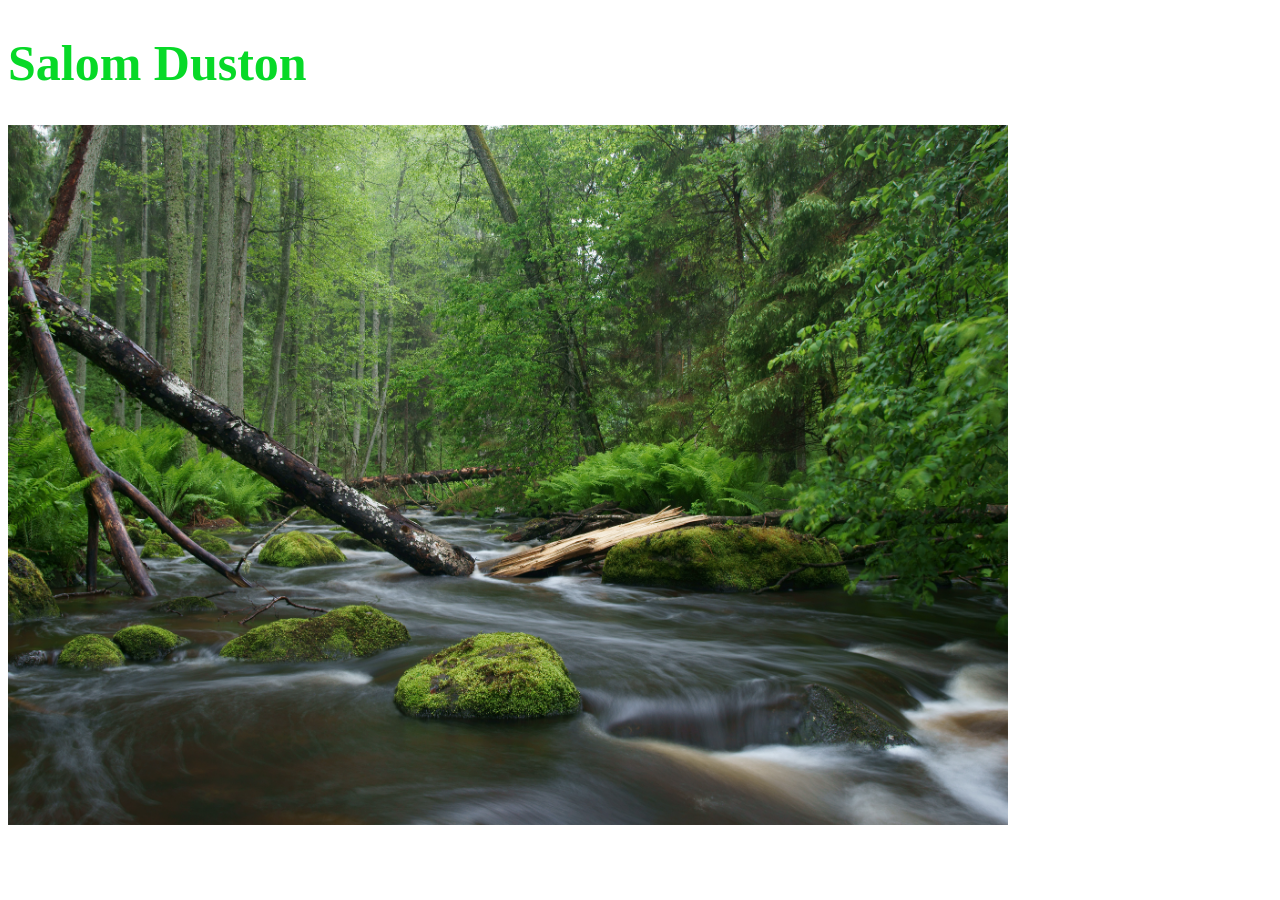
<file: day1/index.html>
<!doctype html>
<html lang="en">
  <head>
    <title>SoftClub</title>
  </head>
  <body>
    <h1 style="font-size: 50px; color: rgb(7, 217, 39);">Salom Duston</h1>
    <img style="width: 1000px; height: 700px;" src="./image1.png" alt="">
  </body>
</html>
</file>
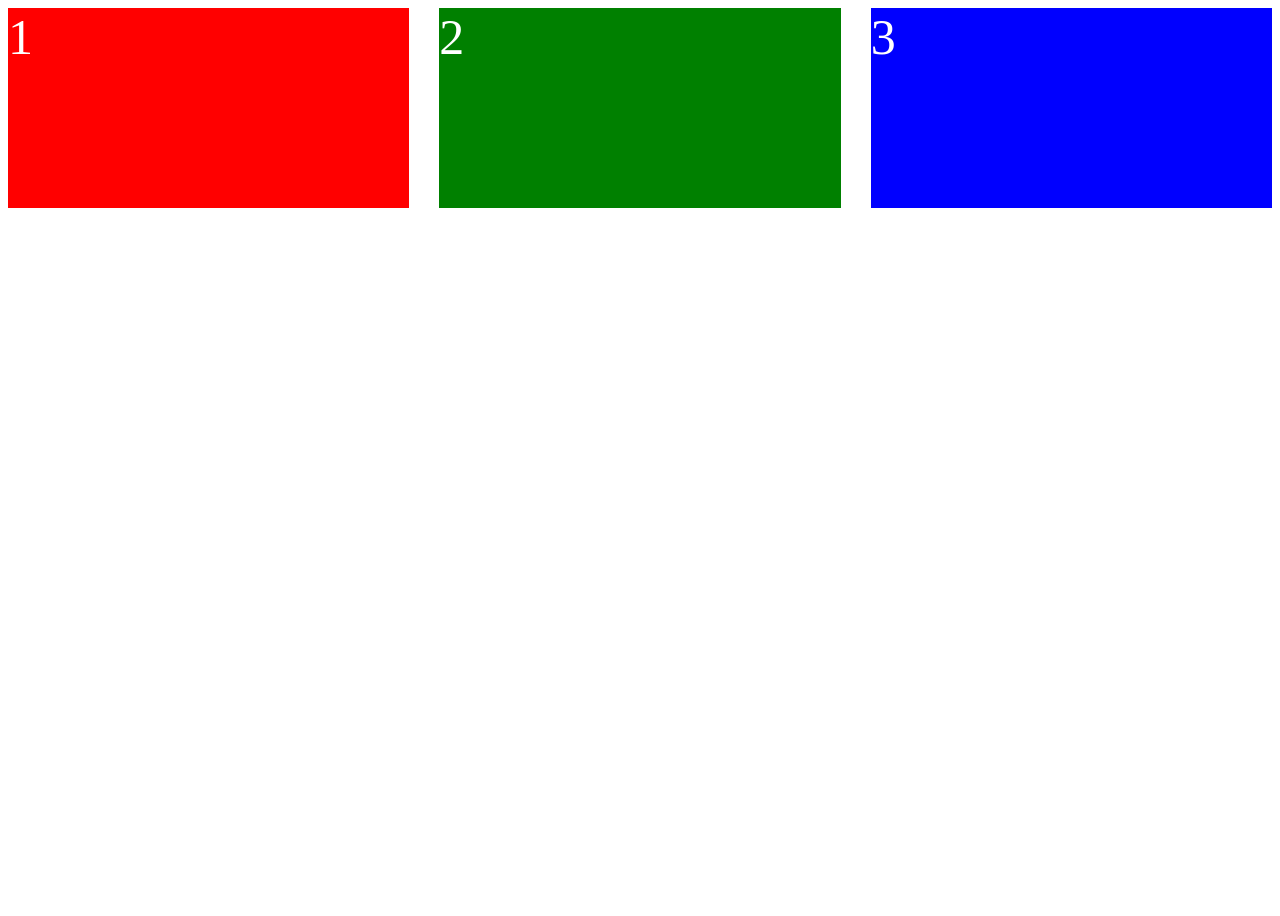
<file: day2/index.html>
<!DOCTYPE html>
<html lang="en">
<head>
  <meta charset="UTF-8">
  <meta name="viewport" content="width=device-width, initial-scale=1.0">
  <title>Document</title>
  <link rel="stylesheet" href="./style.css">
</head>
<body>
  <div class="box">
    <div class="d1">1</div>
    <div class="d2">2</div>
    <div class="d3">3</div>
  </div>
</body>
</html>
</file>
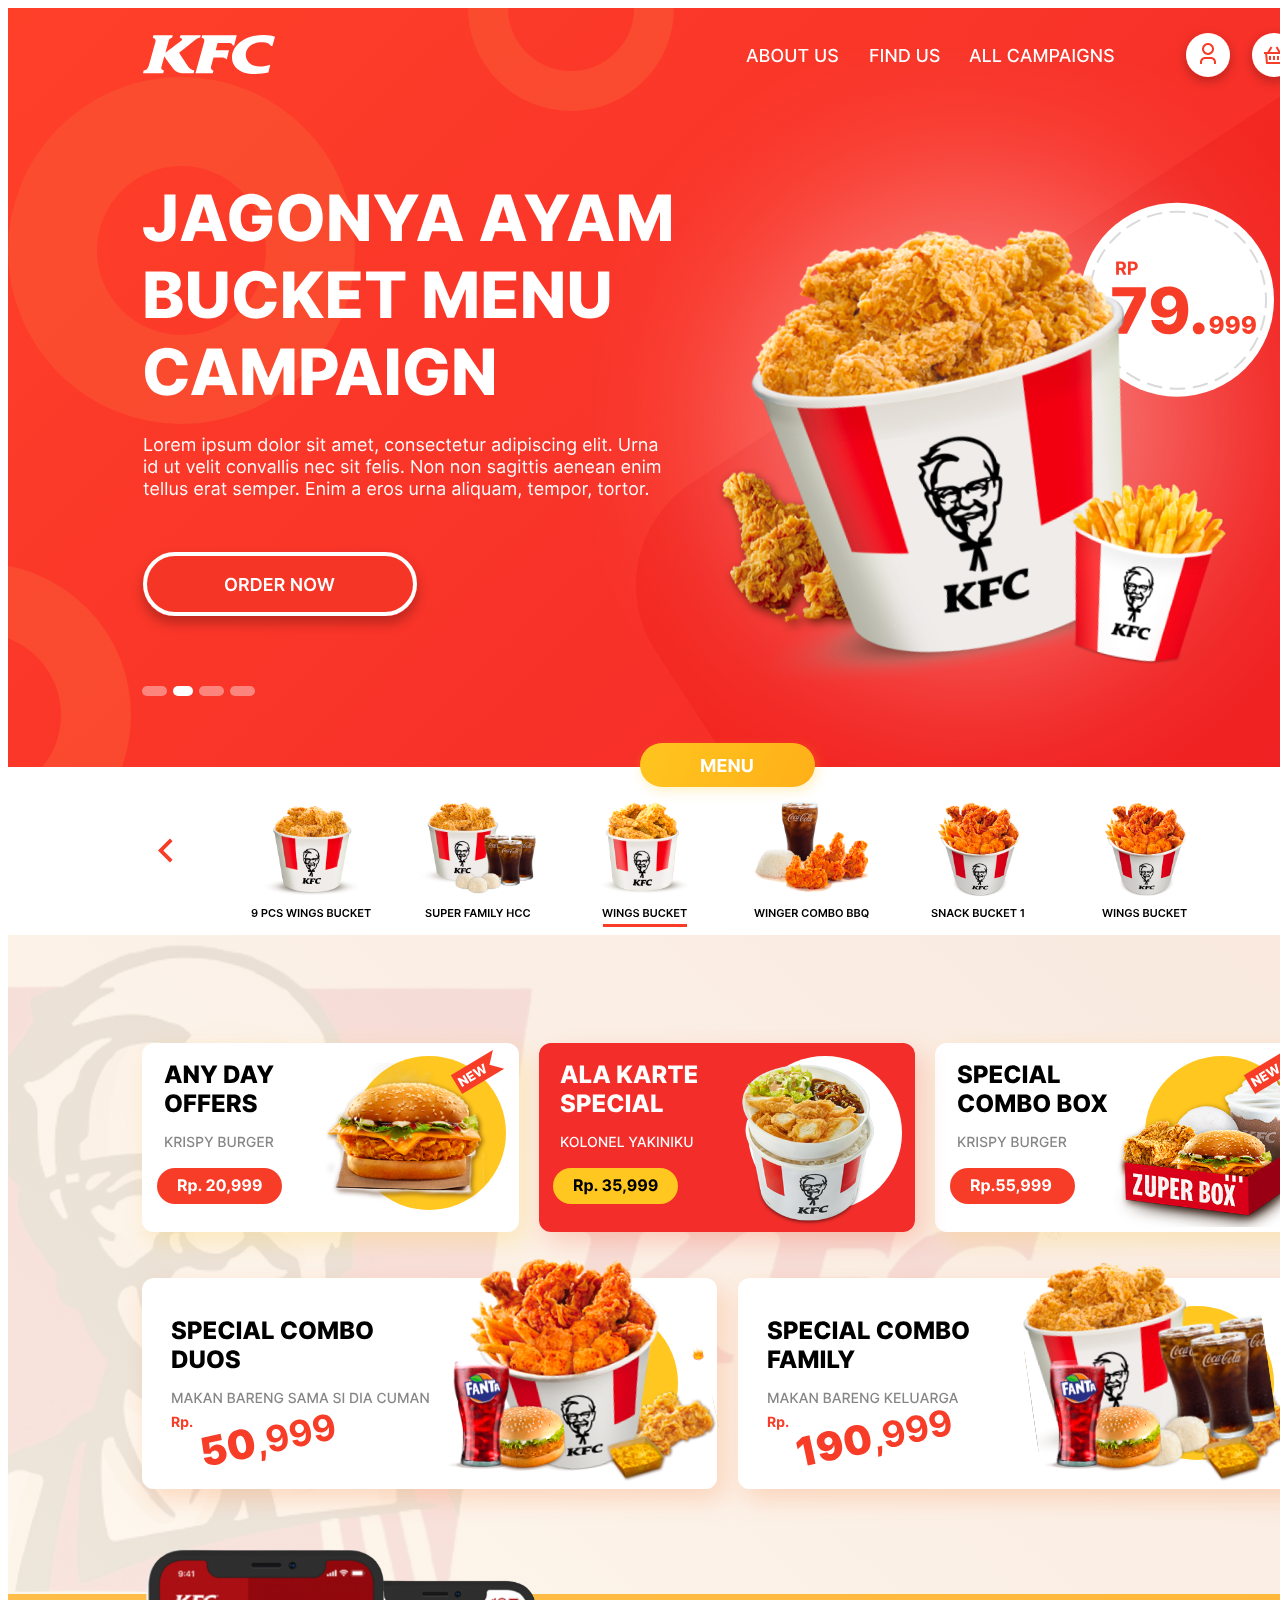
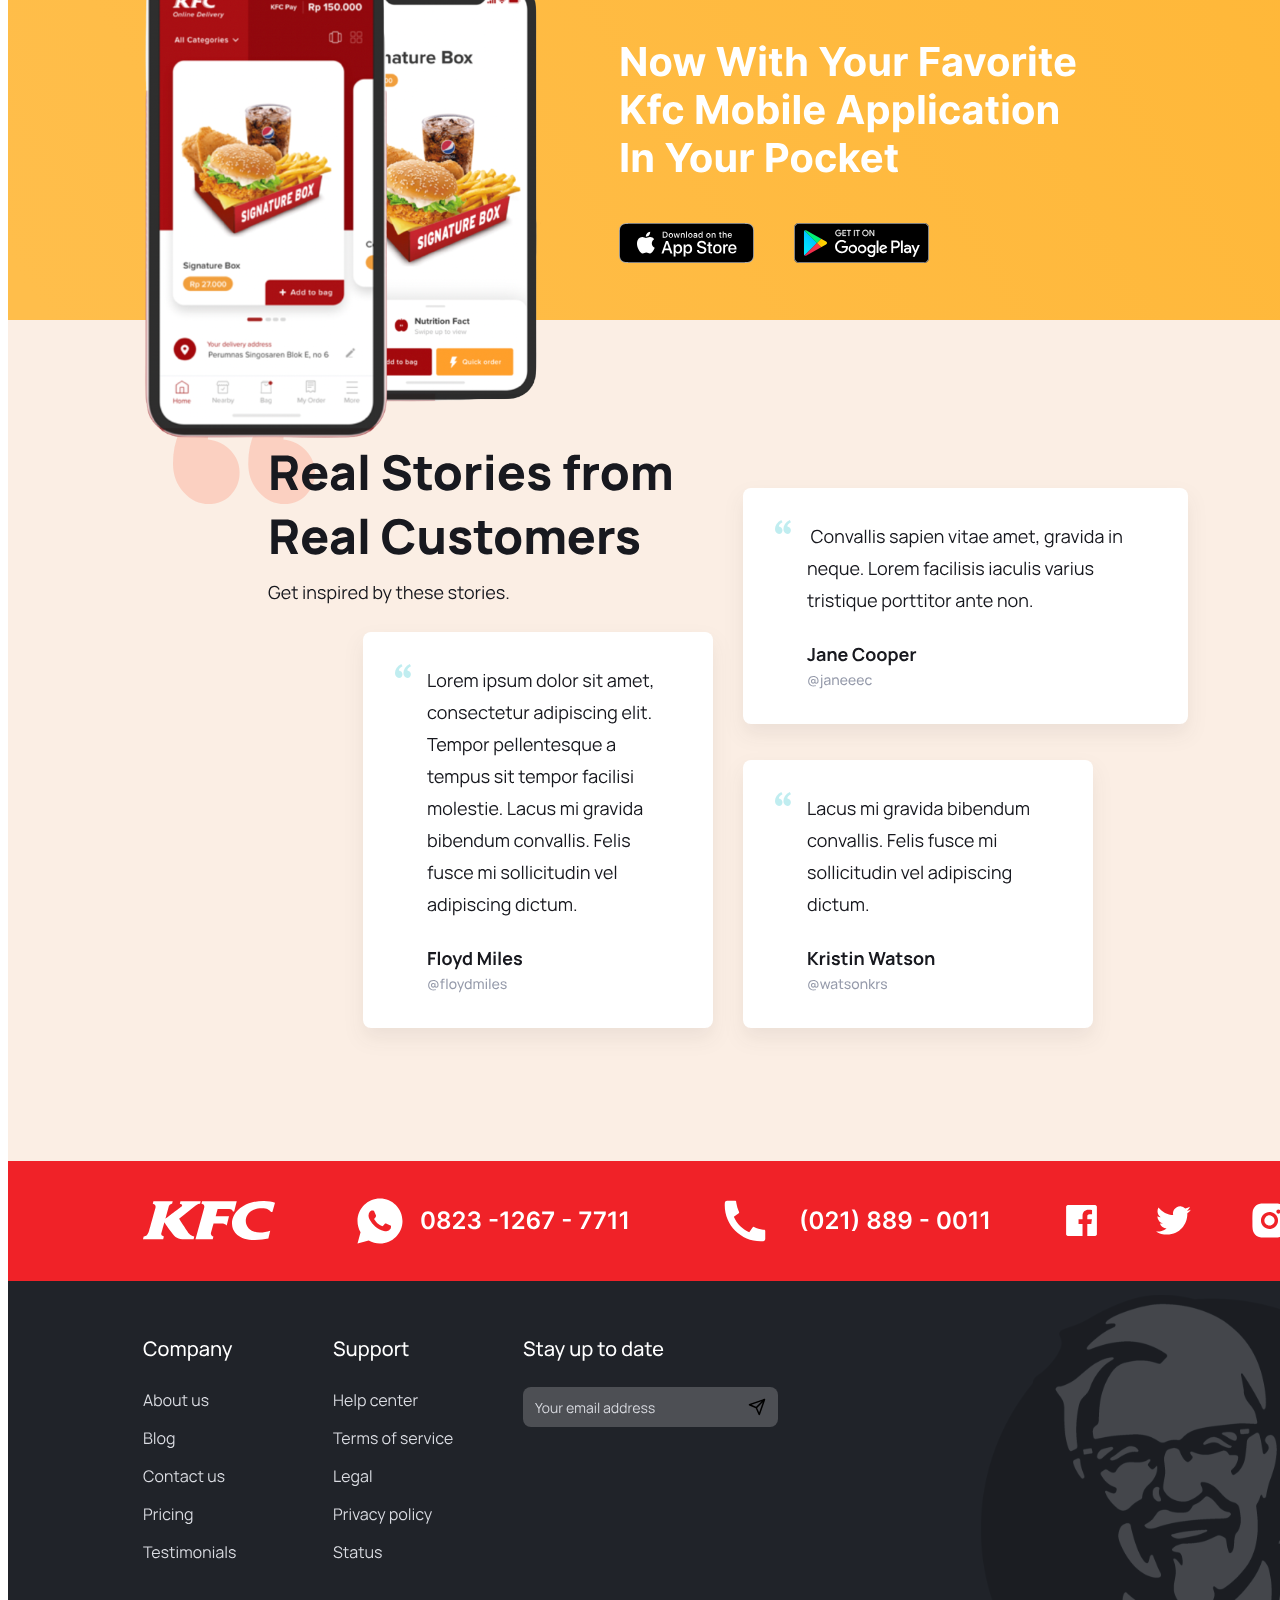
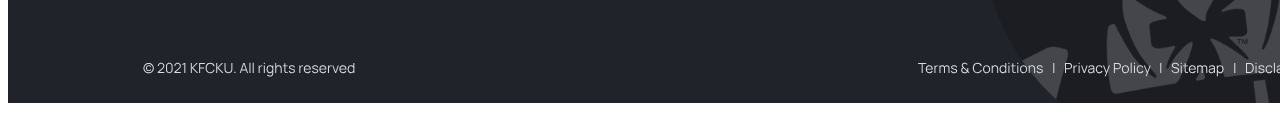
<file: day3/index.html>
<!DOCTYPE html>
<html lang="en">
<head>
    <meta charset="UTF-8">
    <meta name="viewport" content="width=device-width, initial-scale=1.0">
    <title>Document</title>
    <link rel="stylesheet" href="./style.css">
</head>
<body>
    <img src="./all.svg" alt="">
</body>
</html>
</file>
<file: day2/style.css>
.box{
    display: flex;
    gap: 30px;
    align-self: auto;
    height: 100vh;
    div{
        width: 500px;
        height: 200px;
        font-size: 50px;
        color: white;
    }
}
.d1{
    background-color: red;
}
.d2{
    background-color: green;
    align-self: ;
}
.d3{
    background-color: blue;
}
</file>
<file: day3/style.css>
.v{
    width: 100%;
    height: 100vh;
}
</file>
